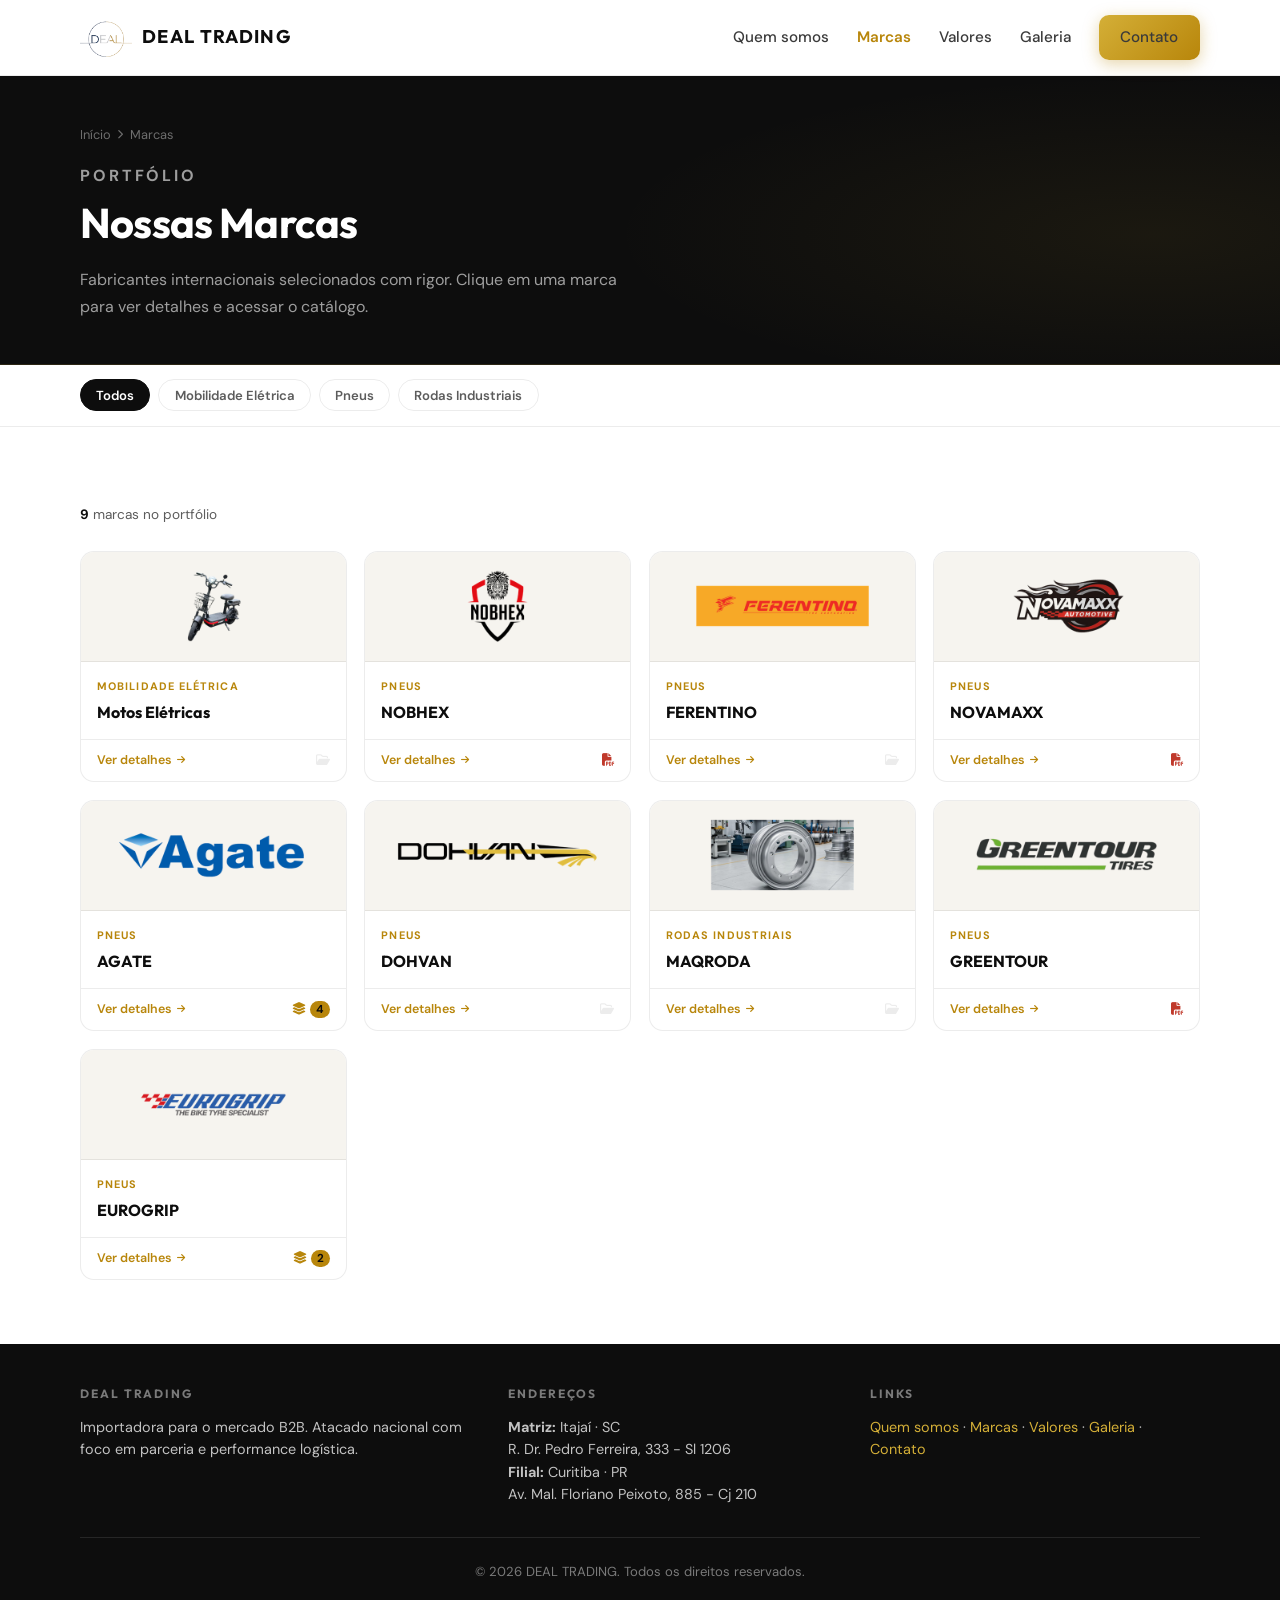
<file: marcas.html>
<!DOCTYPE html>
<html lang="pt-BR">

<head>
  <meta charset="utf-8">
  <meta name="viewport" content="width=device-width, initial-scale=1">
  <meta name="description"
    content="DEAL TRADING — Marcas parceiras. Conheça os fabricantes internacionais que distribuímos no Brasil.">
  <meta name="theme-color" content="#0d0d0d">
  <title>Marcas | DEAL TRADING</title>
  <link rel="icon" type="image" href="src\imgs\logo.png">
  <link rel="preconnect" href="https://fonts.googleapis.com">
  <link rel="preconnect" href="https://fonts.gstatic.com" crossorigin>
  <link
    href="https://fonts.googleapis.com/css2?family=DM+Sans:ital,opsz,wght@0,9..40,400;0,9..40,500;0,9..40,600;0,9..40,700&family=Outfit:wght@600;700&display=swap"
    rel="stylesheet">
  <link rel="stylesheet" href="https://cdnjs.cloudflare.com/ajax/libs/font-awesome/6.5.1/css/all.min.css"
    crossorigin="anonymous" referrerpolicy="no-referrer">
  <link rel="stylesheet" href="src/assets/css/styles.css">
  <script src="src/assets/js/layout.js" defer></script>
</head>

<body>
  <div id="site-header-mount"></div>

  <main id="marcas-content">
    <div class="page-hero">
      <div class="container">
        <nav class="breadcrumb" aria-label="Breadcrumb">
          <a href="index.html">Início</a>
          <i class="fa-solid fa-chevron-right" aria-hidden="true"></i>
          <span>Marcas</span>
        </nav>
        <p class="page-hero__eyebrow">Portfólio</p>
        <h1>Nossas Marcas</h1>
        <p>Fabricantes internacionais selecionados com rigor. Clique em uma marca para ver detalhes e acessar o
          catálogo.</p>
      </div>
    </div>

    <div class="filters-bar" role="navigation" aria-label="Filtrar por categoria">
      <div class="container" id="filters-container">
        <button class="filter-btn is-active" data-filter="todos" type="button">Todos</button>
      </div>
    </div>

    <section class="marcas-main">
      <div class="container">
        <p class="marcas-count" id="marcas-count" aria-live="polite"></p>

        <div class="marcas-grid" id="marcas-grid" role="list" aria-label="Marcas">
          <div class="skeleton-card" aria-hidden="true">
            <div class="sk sk-logo-area"></div>
            <div class="sk-body">
              <div class="sk sk-line sk-line--sm"></div>
              <div class="sk sk-title"></div>
            </div>
          </div>
          <div class="skeleton-card" aria-hidden="true">
            <div class="sk sk-logo-area"></div>
            <div class="sk-body">
              <div class="sk sk-line sk-line--md"></div>
              <div class="sk sk-title"></div>
            </div>
          </div>
        </div>

        <div class="brands-empty" id="brands-empty" role="status" aria-live="polite">
          <i class="fa-solid fa-box-open" aria-hidden="true"></i>
          <p>Nenhuma marca encontrada para esse filtro.</p>
          <button type="button" id="empty-reset" class="brands-empty__action">
            Ver todas as marcas
          </button>
        </div>
      </div>
    </section>
  </main>

  <div class="modal-overlay" id="modal-overlay" role="dialog" aria-modal="true" aria-labelledby="modal-name"
    tabindex="-1">
    <div class="modal" id="modal" role="document">
      <div class="modal__head">
        <div class="modal__logo" id="modal-logo" aria-hidden="true"></div>
        <div class="modal__titles">
          <p class="modal__cat" id="modal-cat"></p>
          <h2 class="modal__name" id="modal-name"></h2>
        </div>
        <button class="modal__close" id="modal-close" aria-label="Fechar">
          <i class="fa-solid fa-xmark"></i>
        </button>
      </div>
      <div class="modal__body">
        <p class="modal__desc" id="modal-desc"></p>
        <div class="modal__meta" id="modal-meta"></div>
        <div id="modal-files"></div>
      </div>
    </div>
  </div>

  <div id="site-footer-mount"></div>

  <script src="src/assets/js/marcas.js"></script>
</body>

</html>
</file>
<file: src/assets/css/styles.css>
/* DEAL TRADING — Landing institucional */
:root {
  --gold: #d4af37;
  --gold-dark: #b8860b;
  --gold-soft: rgba(212, 175, 55, 0.12);
  --ink: #0d0d0d;
  --ink-soft: #1a1a1a;
  --text: #3a3a3a;
  --text-muted: #5c5c5c;
  --surface: #ffffff;
  --surface-alt: #f6f4ef;
  --border: rgba(13, 13, 13, 0.08);
  --radius: 14px;
  --radius-sm: 10px;
  --shadow: 0 18px 50px rgba(13, 13, 13, 0.08);
  --shadow-hover: 0 24px 60px rgba(13, 13, 13, 0.12);
  --font: "DM Sans", system-ui, -apple-system, sans-serif;
  --font-display: "Outfit", var(--font);
  --header-h: 76px;
  --ease: cubic-bezier(0.4, 0, 0.2, 1);
  --transition: 0.28s var(--ease);
}

*,
*::before,
*::after {
  box-sizing: border-box;
}

html {
  scroll-behavior: smooth;
}

@media (prefers-reduced-motion: reduce) {
  html {
    scroll-behavior: auto;
  }

  *,
  *::before,
  *::after {
    animation-duration: 0.01ms !important;
    animation-iteration-count: 1 !important;
    transition-duration: 0.01ms !important;
  }
}

body {
  margin: 0;
  font-family: var(--font);
  font-size: 1.0625rem;
  line-height: 1.65;
  color: var(--text);
  background: var(--surface);
}

img {
  max-width: 100%;
  height: auto;
  display: block;
}

a {
  color: var(--gold-dark);
  text-decoration-thickness: 1px;
  text-underline-offset: 3px;
  transition: color var(--transition);
}

a:hover {
  color: var(--ink);
}

:focus-visible {
  outline: 2px solid var(--gold);
  outline-offset: 3px;
}

.skip-link {
  position: absolute;
  left: -9999px;
  z-index: 9999;
  padding: 0.75rem 1rem;
  background: var(--ink);
  color: var(--surface);
  font-weight: 600;
}

.skip-link:focus {
  left: 1rem;
  top: 1rem;
}

.container {
  width: min(1120px, 100% - 2rem);
  margin-inline: auto;
}

/* Header */
.site-header {
  position: sticky;
  top: 0;
  z-index: 100;
  height: var(--header-h);
  display: flex;
  align-items: center;
  background: rgba(255, 255, 255, 0.92);
  backdrop-filter: blur(12px);
  -webkit-backdrop-filter: blur(12px);
  border-bottom: 1px solid var(--border);
}

.site-header__inner {
  display: flex;
  align-items: center;
  justify-content: space-between;
  gap: 1.5rem;
  width: min(1120px, 100% - 2rem);
  margin-inline: auto;
}

.logo {
  display: flex;
  align-items: center;
  gap: 0.65rem;
  text-decoration: none;
  color: inherit;
}

.logo__mark {
  display: block;
  flex-shrink: 0;
  height: 52px;
  width: auto;
}

.logo__text {
  display: flex;
  flex-direction: column;
  line-height: 1.1;
}

.logo__name {
  font-family: var(--font-display);
  font-weight: 700;
  font-size: 1.15rem;
  letter-spacing: 0.06em;
  text-transform: uppercase;
  color: var(--ink);
}

.logo__tag {
  font-size: 0.7rem;
  letter-spacing: 0.14em;
  text-transform: uppercase;
  color: var(--text-muted);
}

.nav {
  display: none;
  align-items: center;
  gap: 1.75rem;
}

@media (min-width: 880px) {
  .nav {
    display: flex;
  }
}

.nav a {
  font-weight: 500;
  font-size: 0.95rem;
  color: var(--text);
  text-decoration: none;
}

.nav a:hover {
  color: var(--gold-dark);
}

.nav a[aria-current="page"] {
  color: var(--gold-dark);
  font-weight: 600;
}

.btn {
  display: inline-flex;
  align-items: center;
  justify-content: center;
  gap: 0.5rem;
  padding: 0.65rem 1.35rem;
  font-family: inherit;
  font-size: 0.95rem;
  font-weight: 600;
  border-radius: var(--radius-sm);
  border: none;
  cursor: pointer;
  text-decoration: none;
  transition: background var(--transition), color var(--transition), transform var(--transition);
}

.btn--primary {
  background: linear-gradient(135deg, var(--gold) 0%, var(--gold-dark) 100%);
  color: var(--ink);
  box-shadow: 0 4px 16px rgba(184, 134, 11, 0.35);
}

.btn--primary:hover {
  filter: brightness(1.05);
  transform: translateY(-1px);
  color: var(--ink);
}

.btn--ghost {
  background: transparent;
  color: var(--ink);
  border: 1px solid var(--border);
}

.btn--ghost:hover {
  border-color: var(--gold-dark);
  color: var(--gold-dark);
}

.btn:disabled {
  opacity: 0.42;
  cursor: not-allowed;
  pointer-events: none;
  transform: none;
  box-shadow: none;
}

.hero .btn--on-hero {
  color: #fff;
  border-color: rgba(255, 255, 255, 0.4);
}

.hero .btn--on-hero:hover {
  color: var(--gold);
  border-color: var(--gold);
}

.intro-video .btn--ghost {
  color: #fff;
  border-color: rgba(255, 255, 255, 0.4);
}

.intro-video .btn--ghost:hover {
  color: var(--gold);
  border-color: var(--gold);
}

.btn--block {
  width: 100%;
}

.btn--whatsapp {
  background: linear-gradient(135deg, #25d366 0%, #128c7e 100%);
  color: #fff;
  box-shadow: 0 4px 16px rgba(18, 140, 126, 0.28);
}

.btn--whatsapp:hover {
  color: #fff;
  filter: brightness(1.04);
}

.contact-actions__buttons {
  margin-top: 1.25rem;
}

.btn--mail {
  color: var(--ink);
}

.btn--mail:hover {
  color: var(--ink);
}


.menu-toggle {
  display: flex;
  flex-direction: column;
  justify-content: center;
  gap: 6px;
  width: 44px;
  height: 44px;
  padding: 0;
  border: none;
  background: transparent;
  cursor: pointer;
  border-radius: var(--radius-sm);
}

.menu-toggle span {
  display: block;
  height: 2px;
  width: 22px;
  background: var(--ink);
  margin-inline: auto;
  transition: transform var(--transition), opacity var(--transition);
}

.menu-toggle[aria-expanded="true"] span:nth-child(1) {
  transform: translateY(8px) rotate(45deg);
}

.menu-toggle[aria-expanded="true"] span:nth-child(2) {
  opacity: 0;
}

.menu-toggle[aria-expanded="true"] span:nth-child(3) {
  transform: translateY(-8px) rotate(-45deg);
}

@media (min-width: 880px) {
  .menu-toggle {
    display: none;
  }
}

.nav-mobile {
  display: none;
  position: fixed;
  inset: var(--header-h) 0 auto 0;
  background: var(--surface);
  border-bottom: 1px solid var(--border);
  padding: 1rem 1.5rem 1.5rem;
  flex-direction: column;
  gap: 0.25rem;
  box-shadow: var(--shadow);
}

.nav-mobile.is-open {
  display: flex;
}

.nav-mobile a {
  padding: 0.75rem 0;
  font-weight: 500;
  color: var(--text);
  text-decoration: none;
  border-bottom: 1px solid var(--border);
}

.nav-mobile a:last-of-type {
  border-bottom: none;
}

.nav-mobile .btn {
  margin-top: 0.5rem;
}

/* Hero */
.hero {
  position: relative;
  min-height: min(88vh, 720px);
  display: grid;
  align-items: end;
  padding: 3rem 0 4.5rem;
  color: #fff;
  background: var(--ink-soft);
}

.hero__bg {
  position: absolute;
  inset: 0;
  z-index: 0;
}

.hero__bg img {
  width: 100%;
  height: 100%;
  object-fit: cover;
}

.hero__overlay {
  position: absolute;
  inset: 0;
  background: linear-gradient(105deg, rgba(13, 13, 13, 0.88) 0%, rgba(13, 13, 13, 0.45) 55%, rgba(13, 13, 13, 0.25) 100%);
  z-index: 1;
}

.hero .container {
  position: relative;
  z-index: 2;
}

.hero__label {
  display: inline-block;
  font-size: 0.75rem;
  font-weight: 700;
  letter-spacing: 0.2em;
  text-transform: uppercase;
  color: var(--gold);
  margin-bottom: 1rem;
}

.hero h1 {
  font-family: var(--font-display);
  font-size: clamp(2rem, 4.5vw, 3.25rem);
  font-weight: 700;
  line-height: 1.12;
  letter-spacing: -0.02em;
  margin: 0 0 1.25rem;
  max-width: 18ch;
}

.hero__lead {
  font-size: 1.125rem;
  max-width: 42ch;
  margin: 0 0 2rem;
  color: rgba(255, 255, 255, 0.88);
}

.hero__actions {
  display: flex;
  flex-wrap: wrap;
  gap: 0.75rem 1rem;
}

.hero__meta {
  margin-top: 2.75rem;
  display: flex;
  flex-wrap: wrap;
  gap: 1.5rem 2.5rem;
  padding-top: 1.75rem;
  border-top: 1px solid rgba(255, 255, 255, 0.15);
}

.hero__meta dt {
  font-size: 0.7rem;
  letter-spacing: 0.12em;
  text-transform: uppercase;
  color: rgba(255, 255, 255, 0.55);
  margin-bottom: 0.2rem;
}

.hero__meta dd {
  margin: 0;
  font-weight: 600;
  font-size: 0.95rem;
}

/* Sections */
.section {
  padding: clamp(3.5rem, 8vw, 5.5rem) 0;
}

.section--alt {
  background: var(--surface-alt);
}

.section__head {
  max-width: 640px;
  margin-bottom: 2.75rem;
}

.section__eyebrow {
  font-size: 0.75rem;
  font-weight: 700;
  letter-spacing: 0.18em;
  text-transform: uppercase;
  color: var(--gold-dark);
  margin: 0 0 0.5rem;
}

.section__title {
  font-family: var(--font-display);
  font-size: clamp(1.65rem, 3vw, 2.25rem);
  font-weight: 700;
  color: var(--ink);
  letter-spacing: -0.02em;
  margin: 0 0 0.75rem;
}

.section__desc {
  margin: 0;
  color: var(--text-muted);
  font-size: 1.05rem;
}


/* Intro vídeo */
.intro-video {
  position: relative;
  min-height: 100svh;
  display: grid;
  align-items: stretch;
  overflow: hidden;
  background: #050505;
  color: #fff;
}

.intro-video__media {
  position: absolute;
  inset: 0;
  z-index: 0;
  background: #000;
}

.intro-video__player {
  width: 100%;
  height: 100%;
  display: block;
  object-fit: cover;
  object-position: center;
}

.intro-video__veil {
  position: absolute;
  inset: 0;
  background:
    linear-gradient(90deg, rgba(5, 5, 5, 0.88) 0%, rgba(5, 5, 5, 0.52) 45%, rgba(5, 5, 5, 0.22) 100%),
    linear-gradient(180deg, rgba(5, 5, 5, 0.22) 0%, rgba(5, 5, 5, 0.34) 100%);
}

.intro-video__overlay {
  position: relative;
  z-index: 1;
  min-height: 100svh;
  display: flex;
  align-items: center;
  padding: calc(var(--header-h) + 2.25rem) 0 4rem;
}

.intro-video__content {
  display: grid;
  gap: 1rem;
}

.intro-video__content>* {
  max-width: 760px;
}

.intro-video__eyebrow {
  margin: 0;
  font-size: 0.78rem;
  font-weight: 700;
  letter-spacing: 0.2em;
  text-transform: uppercase;
  color: var(--gold);
}

.intro-video__title {
  margin: 0;
  font-family: var(--font-display);
  font-size: clamp(2.35rem, 6vw, 4.6rem);
  line-height: 1.03;
  letter-spacing: -0.03em;
  max-width: 11ch;
}

.intro-video__lead {
  margin: 0;
  max-width: 50ch;
  font-size: 1.05rem;
  line-height: 1.7;
  color: rgba(255, 255, 255, 0.84);
}

.intro-video__actions {
  display: flex;
  flex-wrap: wrap;
  gap: 0.8rem 1rem;
  padding-top: 0.5rem;
}

.intro-video .hero__meta {
  margin-top: 2.75rem;
  display: flex;
  flex-wrap: wrap;
  gap: 1.5rem 2.5rem;
  padding-top: 1.75rem;
  border-top: 1px solid rgba(255, 255, 255, 0.15);
}

.intro-video .hero__meta dt {
  font-size: 0.7rem;
  letter-spacing: 0.12em;
  text-transform: uppercase;
  color: rgba(255, 255, 255, 0.55);
  margin-bottom: 0.2rem;
}

.intro-video .hero__meta dd {
  margin: 0;
  font-size: 0.95rem;
  font-weight: 600;
  color: #fff;
}

@media (max-width: 760px) {
  .intro-video__overlay {
    padding: calc(var(--header-h) + 1.25rem) 0 3rem;
  }

  .intro-video__content {
    gap: 0.85rem;
  }

  .intro-video__title {
    max-width: 14ch;
  }
}

/* Quem somos */

.split {
  display: grid;
  gap: 2.5rem;
  align-items: center;
}

@media (min-width: 900px) {
  .split {
    grid-template-columns: 1fr 1.05fr;
    gap: 3.5rem;
  }
}

.split__figure {
  position: relative;
  border-radius: var(--radius);
  overflow: hidden;
  box-shadow: var(--shadow);
}

.split__figure img {
  aspect-ratio: 4/3;
  object-fit: cover;
  width: 100%;
}

.split__badge {
  position: absolute;
  bottom: 1.25rem;
  left: 1.25rem;
  right: 1.25rem;
  padding: 1rem 1.15rem;
  background: rgba(255, 255, 255, 0.95);
  backdrop-filter: blur(8px);
  border-radius: var(--radius-sm);
  font-size: 0.9rem;
  color: var(--ink);
  font-weight: 600;
  line-height: 1.4;
}

.split__text p {
  margin: 0 0 1rem;
}

.split__text p:last-child {
  margin-bottom: 0;
}

.stats {
  display: grid;
  grid-template-columns: repeat(auto-fit, minmax(140px, 1fr));
  gap: 1.25rem;
  margin-top: 2rem;
  padding-top: 2rem;
  border-top: 1px solid var(--border);
}

.stat strong {
  display: block;
  font-family: var(--font-display);
  font-size: 1.65rem;
  font-weight: 700;
  color: var(--ink);
}

.stat span {
  font-size: 0.85rem;
  color: var(--text-muted);
}

/* Missão e valores */
.mission {
  background: var(--ink);
  color: rgba(255, 255, 255, 0.9);
  border-radius: var(--radius);
  padding: 2rem 2rem 2.25rem;
  margin-bottom: 0;
  border: 1px solid rgba(212, 175, 55, 0.25);
  box-shadow: 0 0 0 1px rgba(212, 175, 55, 0.08);
}

.mission-grid {
  display: grid;
  gap: 2.25rem;
}

@media (min-width: 900px) {
  .mission-grid {
    grid-template-columns: 1fr 1.05fr;
    align-items: start;
    gap: 3rem;
  }
}

.mission__title {
  font-family: var(--font-display);
  color: var(--gold);
  font-weight: 800;
  letter-spacing: -0.01em;
  margin: 0 0 1rem;
}


.values-layout {
  display: grid;
  gap: 1.75rem;
  align-items: start;
}

@media (min-width: 980px) {
  .values-layout {
    grid-template-columns: minmax(280px, 380px) minmax(0, 1fr);
    gap: 2.25rem;
    align-items: center;
  }
}

.values-visual {
  margin: 0;
  border-radius: var(--radius);
  background: linear-gradient(160deg, var(--surface) 0%, var(--surface-alt) 100%);
  border: 1px solid var(--border);
  padding: 1rem;
  box-shadow: var(--shadow);
  overflow: hidden;
}

.values-visual img {
  display: block;
  width: 100%;
  aspect-ratio: 1 / 1;
  object-fit: contain;
  object-position: center;
}

.values-block {
  padding-top: 0;
}

.values {
  display: grid;
  gap: 1rem;
  align-items: stretch;
  grid-template-columns: repeat(auto-fit, minmax(220px, 1fr));
}

.value-card {
  background: var(--surface);
  border: 1px solid var(--border);
  border-radius: var(--radius);
  padding: 1.35rem 1.2rem;
  box-shadow: 0 2px 12px rgba(0, 0, 0, 0.04);
  transition: box-shadow var(--transition), transform var(--transition);
  display: flex;
  flex-direction: column;
  min-height: 100%;
}

.value-card:hover {
  box-shadow: var(--shadow-hover);
  transform: translateY(-3px);
}

.value-card__icon {
  width: 40px;
  height: 40px;
  display: grid;
  place-items: center;
  border-radius: var(--radius-sm);
  background: var(--gold-soft);
  color: var(--gold-dark);
  margin-bottom: 0.85rem;
  font-size: 1.05rem;
}

.value-card h3 {
  font-family: var(--font-display);
  font-size: 1.05rem;
  font-weight: 700;
  color: var(--ink);
  margin: 0 0 0.5rem;
}

.value-card p {
  margin: 0;
  font-size: 0.94rem;
  color: var(--text-muted);
  line-height: 1.5;
}

/* Parceiro */


.partner {
  display: grid;
  gap: 2rem;
}

@media (min-width: 880px) {
  .partner {
    grid-template-columns: 1.1fr 0.9fr;
    align-items: start;
    gap: 3rem;
  }
}

.partner__list {
  list-style: none;
  margin: 0;
  padding: 0;
}

.partner__list li {
  display: flex;
  gap: 0.85rem;
  padding: 0.85rem 0;
  border-bottom: 1px solid var(--border);
  font-size: 0.98rem;
}

.partner__list li:last-child {
  border-bottom: none;
}

.partner__list i {
  color: var(--gold-dark);
  margin-top: 0.2rem;
}

.partner__card {
  background: linear-gradient(160deg, var(--surface) 0%, var(--surface-alt) 100%);
  border: 1px solid var(--border);
  border-radius: var(--radius);
  padding: 2rem;
  box-shadow: var(--shadow);
}

.partner__card h3 {
  font-family: var(--font-display);
  font-size: 1.25rem;
  margin: 0 0 0.75rem;
  color: var(--ink);
}

.partner__card p {
  margin: 0 0 1.25rem;
  color: var(--text-muted);
  font-size: 0.98rem;
}

/* Contato */
.contact-grid {
  display: grid;
  gap: 2.5rem;
}

@media (min-width: 880px) {
  .contact-grid {
    grid-template-columns: 1fr 1.05fr;
    gap: 3rem;
    align-items: start;
  }
}

.contact-info {
  display: flex;
  flex-direction: column;
  gap: 1.5rem;
}

.contact-actions {
  width: 100%;
}

.action-buttons {
  display: grid;
  gap: 0.9rem;
  margin-top: 1.1rem;
}

@media (min-width: 720px) {
  .action-buttons {
    grid-template-columns: 1fr;
  }
}

.contact-block {
  padding: 1.25rem 1.35rem;
  background: var(--surface);
  border: 1px solid var(--border);
  border-radius: var(--radius-sm);
}

.contact-block h3 {
  font-size: 0.72rem;
  letter-spacing: 0.14em;
  text-transform: uppercase;
  color: var(--text-muted);
  margin: 0 0 0.35rem;
  font-weight: 700;
}

.contact-block p,
.contact-block a {
  margin: 0;
  font-size: 1rem;
  color: var(--text);
  text-decoration: none;
}

.contact-block a:hover {
  color: var(--gold-dark);
}

.form-row {
  display: grid;
  grid-template-columns: 1fr auto;
  gap: 0.75rem;
  align-items: end;
}

.form-row__uf input {
  width: 72px;
  text-transform: uppercase;
}

.form {
  display: flex;
  flex-direction: column;
  gap: 1.1rem;
}

.form label {
  display: block;
  font-size: 0.8rem;
  font-weight: 600;
  color: var(--ink);
  margin-bottom: 0.35rem;
}

.form input,
.form textarea,
.form select {
  width: 100%;
  padding: 0.75rem 0.9rem;
  font-family: inherit;
  font-size: 1rem;
  border: 1px solid var(--border);
  border-radius: var(--radius-sm);
  background: var(--surface);
  transition: border-color var(--transition), box-shadow var(--transition);
}

.form input:focus,
.form textarea:focus,
.form select:focus {
  outline: none;
  border-color: var(--gold-dark);
  box-shadow: 0 0 0 3px var(--gold-soft);
}

.form textarea {
  min-height: 140px;
  resize: vertical;
}

.form-hint {
  font-size: 0.8rem;
  color: var(--text-muted);
  margin: 0;
}

.form-status {
  font-size: 0.9rem;
  padding: 0.75rem 1rem;
  border-radius: var(--radius-sm);
  display: none;
}

.form-status.is-visible {
  display: block;
}

.form-status--ok {
  background: #e8f5e9;
  color: #1b5e20;
  border: 1px solid #a5d6a7;
}

.form-status--err {
  background: #ffebee;
  color: #b71c1c;
  border: 1px solid #ef9a9a;
}


/* Carrossel da equipe */
.team-gallery__head {
  max-width: 720px;
}

.team-carousel {
  display: grid;
  grid-template-columns: auto minmax(0, 1fr) auto;
  gap: 0.8rem;
  align-items: center;
}

@media (max-width: 720px) {
  .team-carousel {
    grid-template-columns: 1fr;
  }
}

.team-carousel__btn {
  width: 48px;
  height: 48px;
  border: 1px solid var(--border);
  border-radius: 999px;
  background: var(--surface);
  color: var(--ink);
  display: grid;
  place-items: center;
  box-shadow: var(--shadow);
  cursor: pointer;
  transition: transform var(--transition), border-color var(--transition), color var(--transition);
}

.team-carousel__btn:hover {
  transform: translateY(-2px);
  border-color: rgba(184, 134, 11, 0.35);
  color: var(--gold-dark);
}

.team-carousel__viewport {
  overflow-x: auto;
  overflow-y: hidden;
  scroll-snap-type: x mandatory;
  scroll-behavior: smooth;
  scrollbar-width: none;
  border-radius: calc(var(--radius) + 4px);
  outline: none;
}

.team-carousel__viewport::-webkit-scrollbar {
  display: none;
}

.team-carousel__track {
  display: grid;
  grid-auto-flow: column;
  grid-auto-columns: minmax(80%, 1fr);
  gap: 1rem;
  padding: 0.15rem 0.1rem 0.5rem;
}

@media (min-width: 620px) {
  .team-carousel__track {
    grid-auto-columns: minmax(52%, 1fr);
  }
}

@media (min-width: 980px) {
  .team-carousel__track {
    grid-auto-columns: minmax(31%, 1fr);
  }
}

.team-slide {
  scroll-snap-align: start;
  background: transparent;
  border: 0;
  border-radius: calc(var(--radius) + 2px);
  overflow: visible;
  /* evita corte externo */
  box-shadow: none;
  display: block;
  min-height: 100%;
}

.team-slide__media {
  margin: 0;
  aspect-ratio: 4 / 3;
  /* mantém padrão visual */
  background: #000;
  /* fundo neutro elegante */
  overflow: hidden;
  border-radius: calc(var(--radius) + 2px);
  border: 1px solid var(--border);
  box-shadow: var(--shadow);
  display: flex;
  align-items: center;
  justify-content: center;
}

.team-slide__media img {
  width: 100%;
  height: 100%;
  object-fit: cover;
  object-position: center top;
  /* NÃO corta cabeça */
}

.team-gallery__note {
  margin: 1rem 0 0;
  font-size: 0.9rem;
  color: var(--text-muted);
}

@media (max-width: 720px) {
  .team-carousel__btn {
    width: 44px;
    height: 44px;
  }

  .team-carousel__viewport {
    order: 2;
  }

  .team-carousel__btn--prev {
    order: 1;
  }

  .team-carousel__btn--next {
    order: 3;
    justify-self: end;
  }
}

/* Footer */

.site-footer {
  background: var(--ink);
  color: rgba(255, 255, 255, 0.75);
  padding: 2.5rem 0 2rem;
  font-size: 0.9rem;
}

.site-footer a {
  color: var(--gold);
  text-decoration: none;
}

.site-footer a:hover {
  color: #fff;
}

.site-footer__grid {
  display: grid;
  gap: 2rem;
  margin-bottom: 2rem;
}

@media (min-width: 720px) {
  .site-footer__grid {
    grid-template-columns: 1.2fr 1fr 1fr;
  }
}

.site-footer h2 {
  font-family: var(--font-display);
  font-size: 0.75rem;
  letter-spacing: 0.16em;
  text-transform: uppercase;
  color: rgba(255, 255, 255, 0.45);
  margin: 0 0 0.75rem;
  font-weight: 700;
}

.site-footer p {
  margin: 0;
  line-height: 1.55;
}

.footer-bottom {
  padding-top: 1.5rem;
  border-top: 1px solid rgba(255, 255, 255, 0.1);
  text-align: center;
  color: rgba(255, 255, 255, 0.45);
  font-size: 0.82rem;
}


/* ===== SEÇÃO MARCAS (index) ===== */
.marcas-cta-section {
  padding: clamp(3.5rem, 8vw, 5.5rem) 0;
  background: var(--ink);
  position: relative;
  overflow: hidden;
}

.marcas-cta-section::before {
  content: '';
  position: absolute;
  inset: 0;
  background: radial-gradient(ellipse 55% 90% at 95% 50%, rgba(212, 175, 55, 0.08) 0%, transparent 65%);
  pointer-events: none;
}

.marcas-cta-section .container {
  position: relative;
  z-index: 1;
  display: flex;
  flex-direction: column;
  align-items: flex-start;
  gap: 2rem;
}

@media (min-width: 720px) {
  .marcas-cta-section .container {
    flex-direction: row;
    align-items: center;
    justify-content: space-between;
    gap: 3rem;
  }
}

.marcas-cta__content {
  flex: 1;
}

.marcas-cta__eyebrow {
  font-size: 0.75rem;
  font-weight: 700;
  letter-spacing: 0.18em;
  text-transform: uppercase;
  color: var(--gold);
  margin: 0 0 0.6rem;
}

.marcas-cta__title {
  font-family: var(--font-display);
  font-size: clamp(1.6rem, 3.2vw, 2.2rem);
  font-weight: 700;
  color: #fff;
  letter-spacing: -0.02em;
  margin: 0 0 0.85rem;
}

.marcas-cta__desc {
  font-size: 1rem;
  color: rgba(255, 255, 255, 0.6);
  max-width: 46ch;
  margin: 0;
  line-height: 1.65;
}

.marcas-cta__logos {
  display: flex;
  align-items: center;
  gap: 0.75rem;
  flex-wrap: wrap;
  margin-top: 1.5rem;
}

.marcas-cta__logo-pill {
  height: 36px;
  padding: 0 0.85rem;
  background: rgba(255, 255, 255, 0.06);
  border: 1px solid rgba(255, 255, 255, 0.1);
  border-radius: 100px;
  display: flex;
  align-items: center;
  justify-content: center;
}

.marcas-cta__logo-pill img {
  height: 20px;
  width: auto;
  object-fit: contain;
  filter: brightness(0) invert(1);
  opacity: 0.65;
}

.marcas-cta__logo-pill span {
  font-size: 0.72rem;
  font-weight: 700;
  letter-spacing: 0.06em;
  color: rgba(255, 255, 255, 0.65);
  text-transform: uppercase;
}

.marcas-cta__more {
  font-size: 0.78rem;
  color: rgba(255, 255, 255, 0.4);
  align-self: center;
  white-space: nowrap;
}

.marcas-cta__action {
  flex-shrink: 0;
}

.marcas-cta__btn {
  display: inline-flex;
  align-items: center;
  gap: 0.6rem;
  padding: 0.85rem 1.75rem;
  font-family: inherit;
  font-size: 0.95rem;
  font-weight: 600;
  background: linear-gradient(135deg, var(--gold) 0%, var(--gold-dark) 100%);
  color: var(--ink);
  border-radius: var(--radius-sm);
  text-decoration: none;
  border: none;
  cursor: pointer;
  box-shadow: 0 4px 20px rgba(184, 134, 11, 0.4);
  transition: filter var(--transition), transform var(--transition);
  white-space: nowrap;
}

.marcas-cta__btn:hover {
  filter: brightness(1.06);
  transform: translateY(-2px);
  color: var(--ink);
}

.marcas-cta__btn i {
  font-size: 0.9rem;
}


/* ===== ESTILOS DA PÁGINA MARCAS ===== */
/* ============================================================
       MARCAS PAGE — estilos exclusivos
    ============================================================ */

/* ----- Hero da página ----- */
.page-hero {
  background: var(--ink);
  padding: 3rem 0 2.75rem;
  position: relative;
  overflow: hidden;
  border-bottom: 1px solid rgba(212, 175, 55, 0.15);
}

.page-hero::before {
  content: '';
  position: absolute;
  inset: 0;
  background: radial-gradient(ellipse 65% 85% at 90% 55%, rgba(212, 175, 55, 0.07) 0%, transparent 65%);
  pointer-events: none;
}

.page-hero .container {
  position: relative;
  z-index: 1;
}

.breadcrumb {
  display: flex;
  align-items: center;
  gap: 0.4rem;
  font-size: 0.8rem;
  color: rgba(255, 255, 255, 0.4);
  margin-bottom: 1.1rem;
}

.breadcrumb a {
  color: rgba(255, 255, 255, 0.4);
  text-decoration: none;
  transition: color 0.2s;
}

.breadcrumb a:hover {
  color: var(--gold);
}

.breadcrumb i {
  font-size: 0.6rem;
}

.page-hero__eyebrow {
  font-size: 0.72rem;
  font-weight: 700;
  letter-spacing: 0.18em;
  text-transform: uppercase;
  color: var(--gold);
  margin: 0 0 0.5rem;
}

.page-hero h1 {
  font-family: var(--font-display);
  font-size: clamp(1.75rem, 4vw, 2.6rem);
  font-weight: 700;
  color: #fff;
  letter-spacing: -0.02em;
  margin: 0 0 0.6rem;
}

.page-hero p {
  font-size: 1rem;
  color: rgba(255, 255, 255, 0.6);
  max-width: 50ch;
  margin: 0;
}

/* ----- Barra de filtros ----- */
.filters-bar {
  background: var(--surface);
  border-bottom: 1px solid var(--border);
  padding: 0.9rem 0;
  position: sticky;
  top: var(--header-h);
  z-index: 50;
}

.filters-bar .container {
  display: flex;
  align-items: center;
  gap: 0.5rem;
  flex-wrap: wrap;
}

.filter-btn {
  padding: 0.4rem 0.95rem;
  font-family: inherit;
  font-size: 0.82rem;
  font-weight: 600;
  border-radius: 100px;
  border: 1.5px solid var(--border);
  background: transparent;
  color: var(--text-muted);
  cursor: pointer;
  white-space: nowrap;
  transition: all 0.22s var(--ease);
}

.filter-btn:hover {
  border-color: var(--gold-dark);
  color: var(--gold-dark);
}

.filter-btn.is-active {
  background: var(--ink);
  border-color: var(--ink);
  color: #fff;
}

/* ----- Grid de marcas ----- */
.marcas-main {
  padding: clamp(2.5rem, 6vw, 4rem) 0;
  min-height: 50vh;
}

.marcas-count {
  font-size: 0.85rem;
  color: var(--text-muted);
  margin-bottom: 1.5rem;
}

.marcas-count strong {
  color: var(--ink);
}

.marcas-grid {
  display: grid;
  grid-template-columns: repeat(auto-fill, minmax(210px, 1fr));
  gap: 1.1rem;
}

/* ----- Card de marca ----- */
.brand-card {
  background: var(--surface);
  border: 1px solid var(--border);
  border-radius: var(--radius);
  overflow: hidden;
  cursor: pointer;
  display: flex;
  flex-direction: column;
  transition: box-shadow var(--transition), transform var(--transition), border-color var(--transition);
  position: relative;
}

.brand-card::after {
  content: '';
  position: absolute;
  bottom: 0;
  left: 0;
  right: 0;
  height: 3px;
  background: linear-gradient(90deg, var(--gold), var(--gold-dark));
  transform: scaleX(0);
  transform-origin: left;
  transition: transform 0.3s var(--ease);
}

.brand-card:hover {
  box-shadow: var(--shadow-hover);
  transform: translateY(-4px);
  border-color: rgba(212, 175, 55, 0.3);
}

.brand-card:hover::after {
  transform: scaleX(1);
}

.brand-card__logo-wrap {
  height: 110px;
  display: flex;
  align-items: center;
  justify-content: center;
  padding: 1.25rem;
  background: var(--surface-alt);
  border-bottom: 1px solid var(--border);
}

.brand-card__logo-wrap img {
  max-height: 72px;
  max-width: 100%;
  object-fit: contain;
}

.brand-card__logo-wrap.logo-placeholder {
  font-family: var(--font-display);
  font-size: 1.4rem;
  font-weight: 700;
  line-height: 1.15;
  text-align: center;
  padding: 0.5rem;
  color: var(--gold-dark);
  word-break: break-word;
}

.brand-card__body {
  padding: 1rem 1rem 0.85rem;
  flex: 1;
  display: flex;
  flex-direction: column;
  gap: 0.2rem;
}

.brand-card__cat {
  font-size: 0.68rem;
  font-weight: 700;
  letter-spacing: 0.1em;
  text-transform: uppercase;
  color: var(--gold-dark);
}

.brand-card__name {
  font-family: var(--font-display);
  font-size: 1rem;
  font-weight: 700;
  color: var(--ink);
  margin: 0;
}

.brand-card__footer {
  padding: 0.65rem 1rem;
  border-top: 1px solid var(--border);
  display: flex;
  align-items: center;
  justify-content: space-between;
}

.brand-card__cta {
  font-size: 0.78rem;
  font-weight: 600;
  color: var(--gold-dark);
  display: flex;
  align-items: center;
  gap: 0.3rem;
}

.brand-card__catalog-icon {
  font-size: 0.78rem;
  color: var(--text-muted);
}

.brand-card__catalog-icon.has-catalog {
  color: var(--gold-dark);
}

/* ----- Estado vazio ----- */
.brands-empty {
  display: none;
  text-align: center;
  padding: 4rem 1rem;
  color: var(--text-muted);
}

.brands-empty i {
  font-size: 2.5rem;
  color: var(--border);
  display: block;
  margin-bottom: 1rem;
}

/* ----- Skeleton ----- */
.skeleton-card {
  background: var(--surface);
  border: 1px solid var(--border);
  border-radius: var(--radius);
  overflow: hidden;
}

.sk {
  background: linear-gradient(90deg, var(--surface-alt) 25%, #ebe9e3 50%, var(--surface-alt) 75%);
  background-size: 200% 100%;
  animation: sk-shimmer 1.4s infinite;
  border-radius: 4px;
}

@keyframes sk-shimmer {
  0% {
    background-position: 200% 0;
  }

  100% {
    background-position: -200% 0;
  }
}

.sk-logo-area {
  height: 110px;
  border-bottom: 1px solid var(--border);
}

.sk-body {
  padding: 1rem;
  display: flex;
  flex-direction: column;
  gap: 0.5rem;
}

.sk-line {
  height: 11px;
}

.sk-title {
  height: 16px;
  width: 65%;
}

/* ============================================================
       MODAL
    ============================================================ */
.modal-overlay {
  position: fixed;
  inset: 0;
  z-index: 900;
  background: rgba(13, 13, 13, 0.75);
  backdrop-filter: blur(6px);
  -webkit-backdrop-filter: blur(6px);
  display: flex;
  align-items: center;
  justify-content: center;
  padding: 1rem;
  opacity: 0;
  pointer-events: none;
  transition: opacity 0.26s var(--ease);
}

.modal-overlay.is-open {
  opacity: 1;
  pointer-events: all;
}

.modal {
  background: var(--surface);
  border-radius: var(--radius);
  width: min(520px, 100%);
  max-height: calc(100dvh - 2rem);
  overflow-y: auto;
  box-shadow: 0 32px 80px rgba(13, 13, 13, 0.28);
  transform: translateY(18px) scale(0.97);
  transition: transform 0.3s var(--ease);
}

.modal-overlay.is-open .modal {
  transform: translateY(0) scale(1);
}

/* Header do modal */
.modal__head {
  background: var(--ink);
  padding: 1.4rem 1.4rem 1.2rem;
  display: flex;
  align-items: flex-start;
  gap: 1rem;
  position: relative;
}

.modal__logo {
  width: 60px;
  height: 60px;
  flex-shrink: 0;
  border-radius: var(--radius-sm);
  background: rgba(255, 255, 255, 0.07);
  border: 1px solid rgba(255, 255, 255, 0.1);
  display: flex;
  align-items: center;
  justify-content: center;
  overflow: hidden;
}

.modal__logo img {
  max-width: 100%;
  max-height: 100%;
  object-fit: contain;
  padding: 0.4rem;
}

.modal__logo.logo-placeholder {
  font-family: var(--font-display);
  font-size: 0.62rem;
  font-weight: 700;
  line-height: 1.08;
  text-align: center;
  padding: 0.35rem;
  color: var(--gold);
  word-break: break-word;
}

.modal__logo.logo-placeholder--dark {
  color: var(--gold);
}

.modal__titles {
  flex: 1;
}

.modal__cat {
  font-size: 0.68rem;
  font-weight: 700;
  letter-spacing: 0.14em;
  text-transform: uppercase;
  color: var(--gold);
  margin: 0 0 0.2rem;
}

.modal__name {
  font-family: var(--font-display);
  font-size: 1.3rem;
  font-weight: 700;
  color: #fff;
  margin: 0;
  line-height: 1.2;
}

.modal__close {
  position: absolute;
  top: 0.9rem;
  right: 0.9rem;
  width: 30px;
  height: 30px;
  display: flex;
  align-items: center;
  justify-content: center;
  background: rgba(255, 255, 255, 0.08);
  border: none;
  border-radius: 7px;
  color: rgba(255, 255, 255, 0.65);
  cursor: pointer;
  font-size: 0.82rem;
  transition: background 0.2s, color 0.2s;
}

.modal__close:hover {
  background: rgba(255, 255, 255, 0.16);
  color: #fff;
}

/* Body do modal */
.modal__body {
  padding: 1.4rem;
}

.modal__desc {
  font-size: 0.975rem;
  line-height: 1.65;
  color: var(--text);
  margin: 0 0 1.25rem;
}

/* Meta (segmento + site) */
.modal__meta {
  display: flex;
  flex-wrap: wrap;
  gap: 1.25rem;
  padding: 0.9rem 1rem;
  background: var(--surface-alt);
  border: 1px solid var(--border);
  border-radius: var(--radius-sm);
  margin-bottom: 1.25rem;
}

.modal__meta-item {
  display: flex;
  flex-direction: column;
  gap: 0.12rem;
}

.modal__meta-label {
  font-size: 0.66rem;
  font-weight: 700;
  letter-spacing: 0.12em;
  text-transform: uppercase;
  color: var(--text-muted);
}

.modal__meta-value {
  font-size: 0.9rem;
  font-weight: 600;
  color: var(--ink);
}

.modal__meta-value a {
  color: var(--gold-dark);
  text-decoration: none;
}

.modal__meta-value a:hover {
  text-decoration: underline;
}

/* Área de catálogo */
.modal__catalog-actions {
  display: grid;
  grid-template-columns: 1fr 1fr;
  gap: 0.7rem;
}

.modal__no-catalog {
  padding: 0.8rem 1rem;
  background: var(--surface-alt);
  border: 1px dashed var(--border);
  border-radius: var(--radius-sm);
  font-size: 0.87rem;
  color: var(--text-muted);
  text-align: center;
}

.modal__no-catalog a {
  color: var(--gold-dark);
  font-weight: 600;
}

.btn:disabled {
  opacity: 0.42;
  cursor: not-allowed;
  pointer-events: none;
  transform: none;
  box-shadow: none;
}

/* ===== ESTADOS AUXILIARES / MARCAS ===== */
.brands-empty {
  display: none;
  grid-column: 1 / -1;
  text-align: center;
  padding: 2rem 1.25rem;
  border: 1px dashed var(--border);
  border-radius: var(--radius);
  background: var(--surface);
  color: var(--text-muted);
}

.brands-empty--visible {
  display: block;
  grid-column: 1 / -1;
}

.brands-empty i {
  display: inline-grid;
  place-items: center;
  width: 52px;
  height: 52px;
  margin-bottom: 0.75rem;
  border-radius: 50%;
  background: var(--gold-soft);
  color: var(--gold-dark);
  font-size: 1.1rem;
}

.brands-empty p {
  margin: 0;
  color: var(--text);
}

.brands-empty__action {
  margin-top: 0.75rem;
  background: none;
  border: none;
  color: var(--gold-dark);
  font-weight: 600;
  font-size: 0.95rem;
  cursor: pointer;
}

.brand-card__logo-wrap.is-hidden,
.modal__cat.is-hidden,
.modal__desc.is-hidden,
.modal__meta.is-hidden {
  display: none;
}

.sk-line--sm {
  width: 42%;
}

.sk-line--md {
  width: 55%;
}

.sk-line--lg {
  width: 38%;
}

.sk-line--xl {
  width: 60%;
}

/* ============================================================
   BRAND CARD — Indicador de mídia  (v2)
   Substitui .brand-card__catalog-icon
============================================================ */
.brand-card__media-indicator {
  display: flex;
  align-items: center;
  gap: 0.25rem;
  font-size: 0.78rem;
  color: var(--text-muted);
  flex-shrink: 0;
}

.brand-card__media-indicator.no-media {
  color: var(--border);
}

.brand-card__media-indicator.has-media {
  color: var(--gold-dark);
}

/* Ícone por tipo */
.brand-card__media-indicator.media-badge--pdf {
  color: #c0392b;
}

.brand-card__media-indicator.media-badge--video {
  color: #2980b9;
}

.brand-card__media-indicator.media-badge--imagem {
  color: #27ae60;
}

.brand-card__media-indicator.media-badge--link {
  color: var(--gold-dark);
}

/* Multi-arquivo: dourado */
.brand-card__media-indicator.has-media--multi {
  color: var(--gold-dark);
}

.brand-card__media-indicator .media-count {
  font-weight: 700;
  font-size: 0.72rem;
  background: var(--gold-dark);
  color: var(--ink);
  border-radius: 20px;
  padding: 0 0.38rem;
  line-height: 1.5;
}

/* ============================================================
   MODAL — Seção de arquivos  (v3)
   Cards mobile-first + paginação
============================================================ */

/* Wrapper geral */
.modal__files-wrap {
  display: flex;
  flex-direction: column;
  gap: 0.75rem;
}

/* Cabeçalho: contagem + paginação na mesma linha */
.modal__files-header {
  display: flex;
  align-items: center;
  justify-content: space-between;
  gap: 0.5rem;
  min-height: 28px;
}

.modal__files-count {
  font-size: 0.72rem;
  font-weight: 700;
  letter-spacing: 0.08em;
  text-transform: uppercase;
  color: var(--text-muted);
}

/* Paginação */
.modal__files-pagination {
  display: flex;
  align-items: center;
  gap: 0.4rem;
  flex-shrink: 0;
}

.modal__page-btn {
  width: 28px;
  height: 28px;
  display: flex;
  align-items: center;
  justify-content: center;
  border: 1px solid var(--border);
  border-radius: 6px;
  background: var(--surface);
  color: var(--ink);
  cursor: pointer;
  font-size: 0.72rem;
  transition: background 0.15s, border-color 0.15s;
}

.modal__page-btn:hover:not(:disabled) {
  background: var(--gold-soft);
  border-color: var(--gold);
}

.modal__page-btn:disabled {
  opacity: 0.35;
  cursor: not-allowed;
}

.modal__page-info {
  font-size: 0.75rem;
  font-weight: 600;
  color: var(--text-muted);
  min-width: 36px;
  text-align: center;
}

/* Lista de cards */
.modal__files-list {
  display: flex;
  flex-direction: column;
  gap: 0.5rem;
}

/* ── Card de arquivo (mobile-first) ── */
.modal__file-card {
  display: grid;
  grid-template-columns: 44px 1fr;
  grid-template-rows: auto auto;
  grid-template-areas:
    "icon info"
    "icon actions";
  gap: 0.1rem 0.75rem;
  padding: 0.85rem 0.9rem;
  background: var(--surface-alt);
  border: 1px solid var(--border);
  border-radius: var(--radius-sm);
  transition: border-color 0.18s;
}

.modal__file-card:hover {
  border-color: var(--gold);
}

/* Ícone de tipo */
.modal__file-card__icon {
  grid-area: icon;
  width: 44px;
  height: 44px;
  border-radius: 10px;
  display: flex;
  align-items: center;
  justify-content: center;
  font-size: 1.15rem;
  flex-shrink: 0;
  align-self: center;
}

.modal__file-card--pdf .modal__file-card__icon {
  background: #fde8e8;
  color: #c0392b;
}

.modal__file-card--video .modal__file-card__icon {
  background: #dff0ff;
  color: #2980b9;
}

.modal__file-card--imagem .modal__file-card__icon {
  background: #e8faf0;
  color: #27ae60;
}

.modal__file-card--link .modal__file-card__icon {
  background: var(--gold-soft);
  color: var(--gold-dark);
}

/* Info */
.modal__file-card__info {
  grid-area: info;
  display: flex;
  flex-direction: column;
  gap: 0.08rem;
  min-width: 0;
  padding-top: 0.05rem;
}

.modal__file-card__label {
  font-size: 0.9rem;
  font-weight: 600;
  color: var(--ink);
  line-height: 1.3;
  overflow: hidden;
  text-overflow: ellipsis;
  white-space: nowrap;
}

.modal__file-card__type {
  font-size: 0.62rem;
  font-weight: 700;
  letter-spacing: 0.1em;
  color: var(--text-muted);
}

/* Ações — abaixo da info no mobile */
.modal__file-card__actions {
  grid-area: actions;
  display: flex;
  gap: 0.4rem;
  flex-wrap: wrap;
  align-items: center;
  padding-top: 0.45rem;
}

/* Botões de ação */
.modal__file-action-btn {
  display: inline-flex;
  align-items: center;
  gap: 0.35rem;
  padding: 0.42rem 0.85rem;
  font-size: 0.78rem;
  font-weight: 600;
  border-radius: var(--radius-sm);
  background: var(--ink);
  color: #fff;
  border: none;
  cursor: pointer;
  text-decoration: none;
  transition: background 0.18s, color 0.18s;
  white-space: nowrap;
  flex: 1;
  justify-content: center;
  min-width: 90px;
}

.modal__file-action-btn:hover {
  background: var(--gold-dark);
  color: var(--ink);
}

.modal__file-action-btn--ghost {
  background: transparent;
  color: var(--ink);
  border: 1px solid var(--border);
}

.modal__file-action-btn--ghost:hover {
  background: var(--gold-soft);
  border-color: var(--gold);
}

/* Player inline */
.modal__file-card__player {
  grid-column: 1 / -1;
  margin-top: 0.6rem;
  border-radius: var(--radius-sm);
  overflow: hidden;
}

.modal__file-card__player--video video {
  width: 100%;
  max-height: 260px;
  background: #000;
  display: block;
  border-radius: var(--radius-sm);
}

.modal__file-card__player--imagem img {
  width: 100%;
  max-height: 300px;
  object-fit: contain;
  background: var(--surface);
  display: block;
  border-radius: var(--radius-sm);
}

/* ── Desktop: layout horizontal mais compacto ── */
@media (min-width: 641px) {
  .modal__file-card {
    grid-template-columns: 40px 1fr auto;
    grid-template-rows: auto;
    grid-template-areas: "icon info actions";
    align-items: center;
    padding: 0.7rem 0.9rem;
  }

  .modal__file-card__icon {
    width: 40px;
    height: 40px;
    font-size: 1rem;
  }

  .modal__file-card__info {
    padding-top: 0;
  }

  .modal__file-card__actions {
    flex-wrap: nowrap;
    padding-top: 0;
    gap: 0.35rem;
  }

  .modal__file-action-btn {
    flex: none;
    min-width: unset;
  }

  .modal__file-card__player {
    grid-column: 2 / -1;
  }
}

/* Mensagem sem arquivos */
.modal__no-files {
  display: flex;
  align-items: center;
  gap: 0.6rem;
  padding: 0.9rem 1rem;
  background: var(--surface-alt);
  border: 1px dashed var(--border);
  border-radius: var(--radius-sm);
  font-size: 0.87rem;
  color: var(--text-muted);
}
</file>
